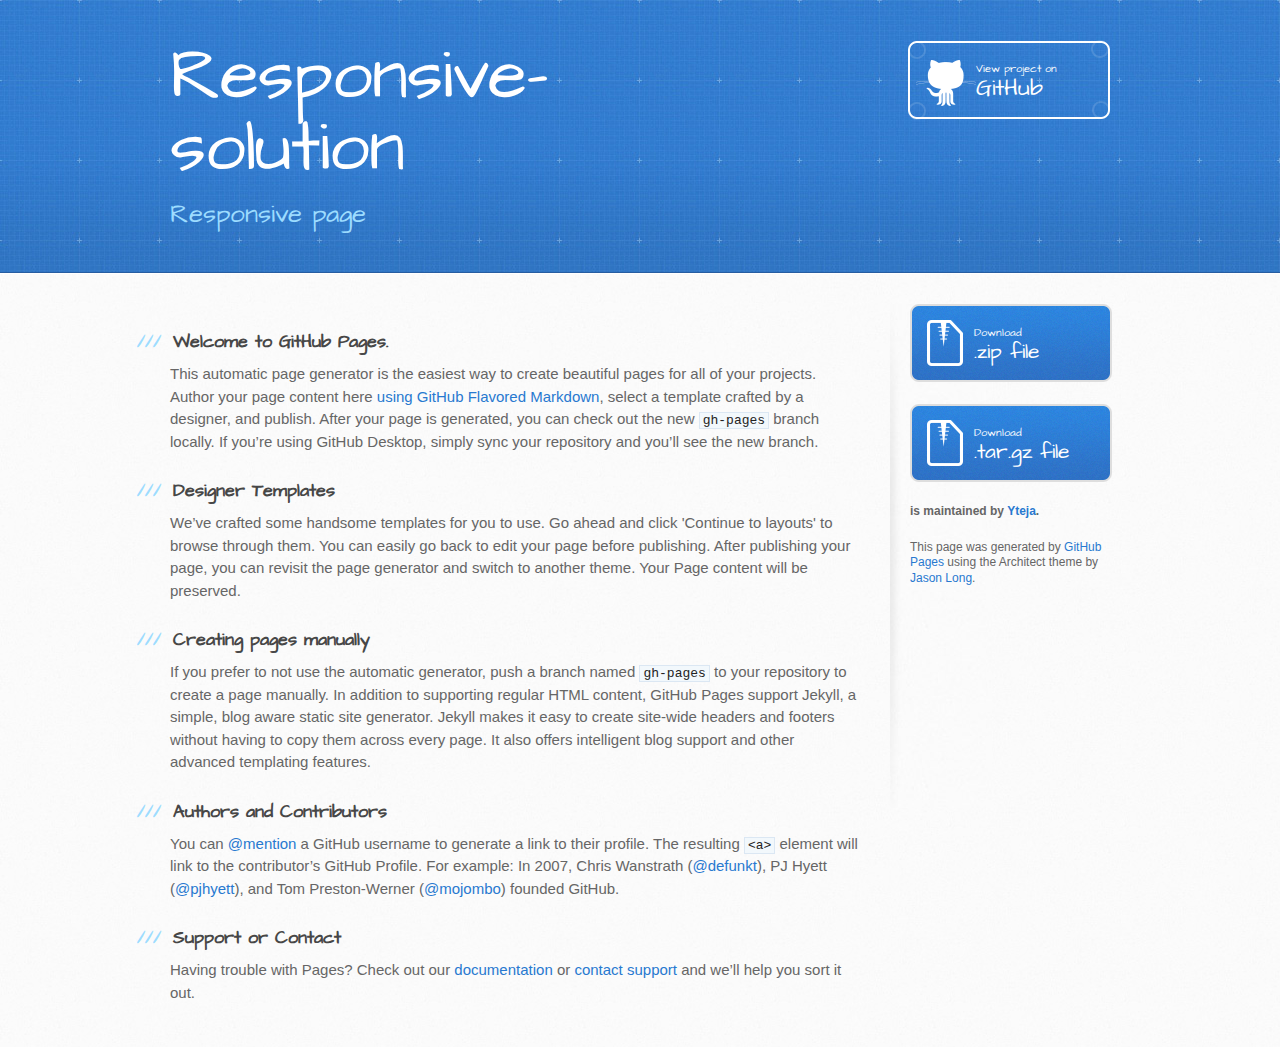
<file: index.html>
<!DOCTYPE html>
<html>
  <head>
    <meta charset='utf-8'>
    <meta http-equiv="X-UA-Compatible" content="chrome=1">
    <meta name="viewport" content="width=device-width, initial-scale=1, maximum-scale=1">
    <link href='https://fonts.googleapis.com/css?family=Architects+Daughter' rel='stylesheet' type='text/css'>
    <link rel="stylesheet" type="text/css" href="stylesheets/stylesheet.css" media="screen">
    <link rel="stylesheet" type="text/css" href="stylesheets/github-light.css" media="screen">
    <link rel="stylesheet" type="text/css" href="stylesheets/print.css" media="print">

    <!--[if lt IE 9]>
    <script src="//html5shiv.googlecode.com/svn/trunk/html5.js"></script>
    <![endif]-->

    <title>Responsive-solution by Yteja</title>
  </head>

  <body>
    <header>
      <div class="inner">
        <h1>Responsive-solution</h1>
        <h2>Responsive page</h2>
        <a href="https://github.com/Yteja/Responsive-Solution" class="button"><small>View project on</small> GitHub</a>
      </div>
    </header>

    <div id="content-wrapper">
      <div class="inner clearfix">
        <section id="main-content">
          <h3>
<a id="welcome-to-github-pages" class="anchor" href="#welcome-to-github-pages" aria-hidden="true"><span aria-hidden="true" class="octicon octicon-link"></span></a>Welcome to GitHub Pages.</h3>

<p>This automatic page generator is the easiest way to create beautiful pages for all of your projects. Author your page content here <a href="https://guides.github.com/features/mastering-markdown/">using GitHub Flavored Markdown</a>, select a template crafted by a designer, and publish. After your page is generated, you can check out the new <code>gh-pages</code> branch locally. If you’re using GitHub Desktop, simply sync your repository and you’ll see the new branch.</p>

<h3>
<a id="designer-templates" class="anchor" href="#designer-templates" aria-hidden="true"><span aria-hidden="true" class="octicon octicon-link"></span></a>Designer Templates</h3>

<p>We’ve crafted some handsome templates for you to use. Go ahead and click 'Continue to layouts' to browse through them. You can easily go back to edit your page before publishing. After publishing your page, you can revisit the page generator and switch to another theme. Your Page content will be preserved.</p>

<h3>
<a id="creating-pages-manually" class="anchor" href="#creating-pages-manually" aria-hidden="true"><span aria-hidden="true" class="octicon octicon-link"></span></a>Creating pages manually</h3>

<p>If you prefer to not use the automatic generator, push a branch named <code>gh-pages</code> to your repository to create a page manually. In addition to supporting regular HTML content, GitHub Pages support Jekyll, a simple, blog aware static site generator. Jekyll makes it easy to create site-wide headers and footers without having to copy them across every page. It also offers intelligent blog support and other advanced templating features.</p>

<h3>
<a id="authors-and-contributors" class="anchor" href="#authors-and-contributors" aria-hidden="true"><span aria-hidden="true" class="octicon octicon-link"></span></a>Authors and Contributors</h3>

<p>You can <a href="https://help.github.com/articles/basic-writing-and-formatting-syntax/#mentioning-users-and-teams" class="user-mention">@mention</a> a GitHub username to generate a link to their profile. The resulting <code>&lt;a&gt;</code> element will link to the contributor’s GitHub Profile. For example: In 2007, Chris Wanstrath (<a href="https://github.com/defunkt" class="user-mention">@defunkt</a>), PJ Hyett (<a href="https://github.com/pjhyett" class="user-mention">@pjhyett</a>), and Tom Preston-Werner (<a href="https://github.com/mojombo" class="user-mention">@mojombo</a>) founded GitHub.</p>

<h3>
<a id="support-or-contact" class="anchor" href="#support-or-contact" aria-hidden="true"><span aria-hidden="true" class="octicon octicon-link"></span></a>Support or Contact</h3>

<p>Having trouble with Pages? Check out our <a href="https://help.github.com/pages">documentation</a> or <a href="https://github.com/contact">contact support</a> and we’ll help you sort it out.</p>
        </section>

        <aside id="sidebar">
          <a href="https://github.com/Yteja/Responsive-Solution/zipball/master" class="button">
            <small>Download</small>
            .zip file
          </a>
          <a href="https://github.com/Yteja/Responsive-Solution/tarball/master" class="button">
            <small>Download</small>
            .tar.gz file
          </a>

          <p class="repo-owner"><a href="https://github.com/Yteja/Responsive-Solution"></a> is maintained by <a href="https://github.com/Yteja">Yteja</a>.</p>

          <p>This page was generated by <a href="https://pages.github.com">GitHub Pages</a> using the Architect theme by <a href="https://twitter.com/jasonlong">Jason Long</a>.</p>
        </aside>
      </div>
    </div>

  
  </body>
</html>
</file>
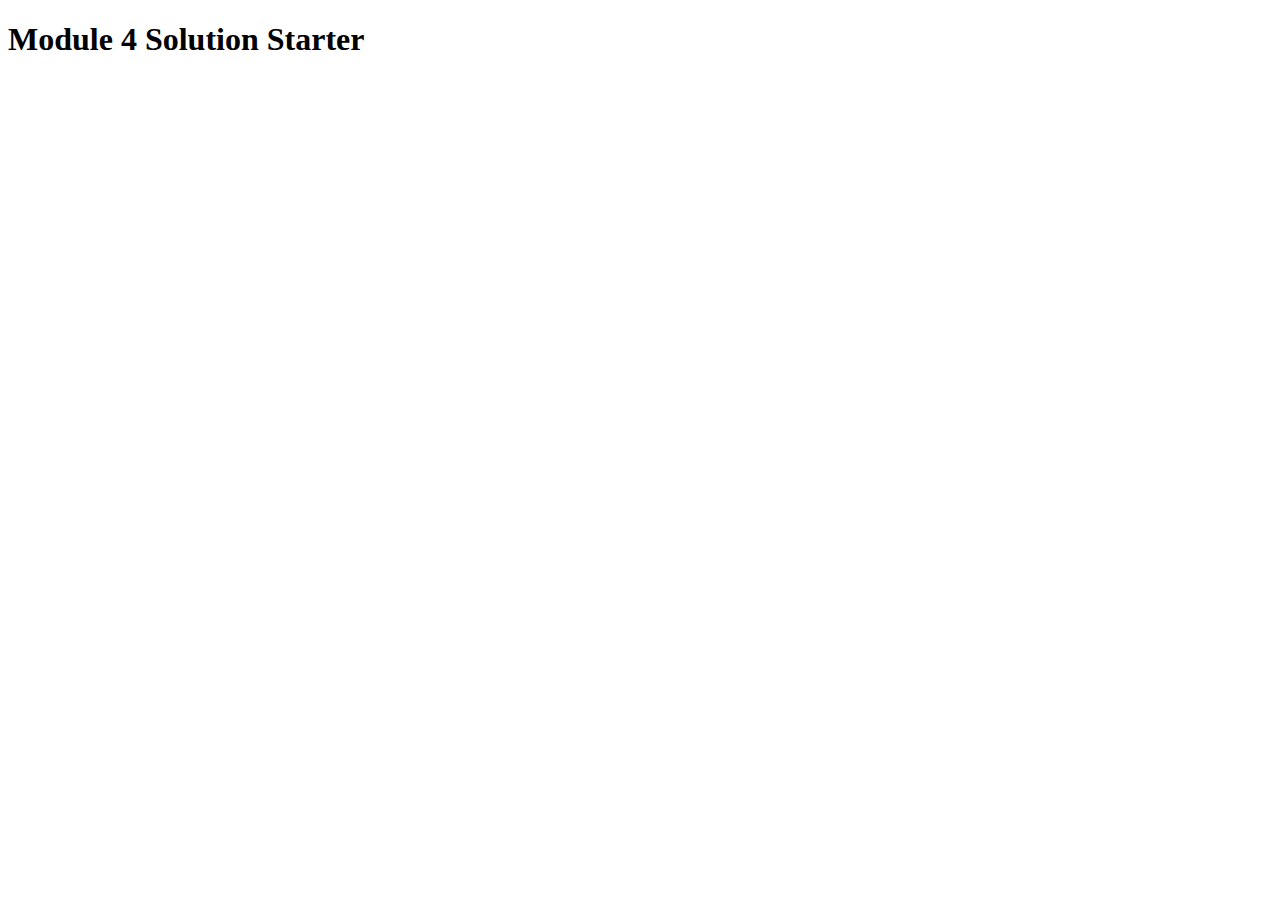
<file: Module4-Solution/index.html>
<!DOCTYPE html>
<html>
<head>
  <meta charset="utf-8">
  <title>Module 4 Solution Starter</title>
  <script src="SpeakHello.js"></script>
  <script src="SpeakGoodBye.js"></script>
  <script src="script.js"></script>
</head>
<body>
  <h1>Module 4 Solution Starter</h1>
</body>
</html>
</file>
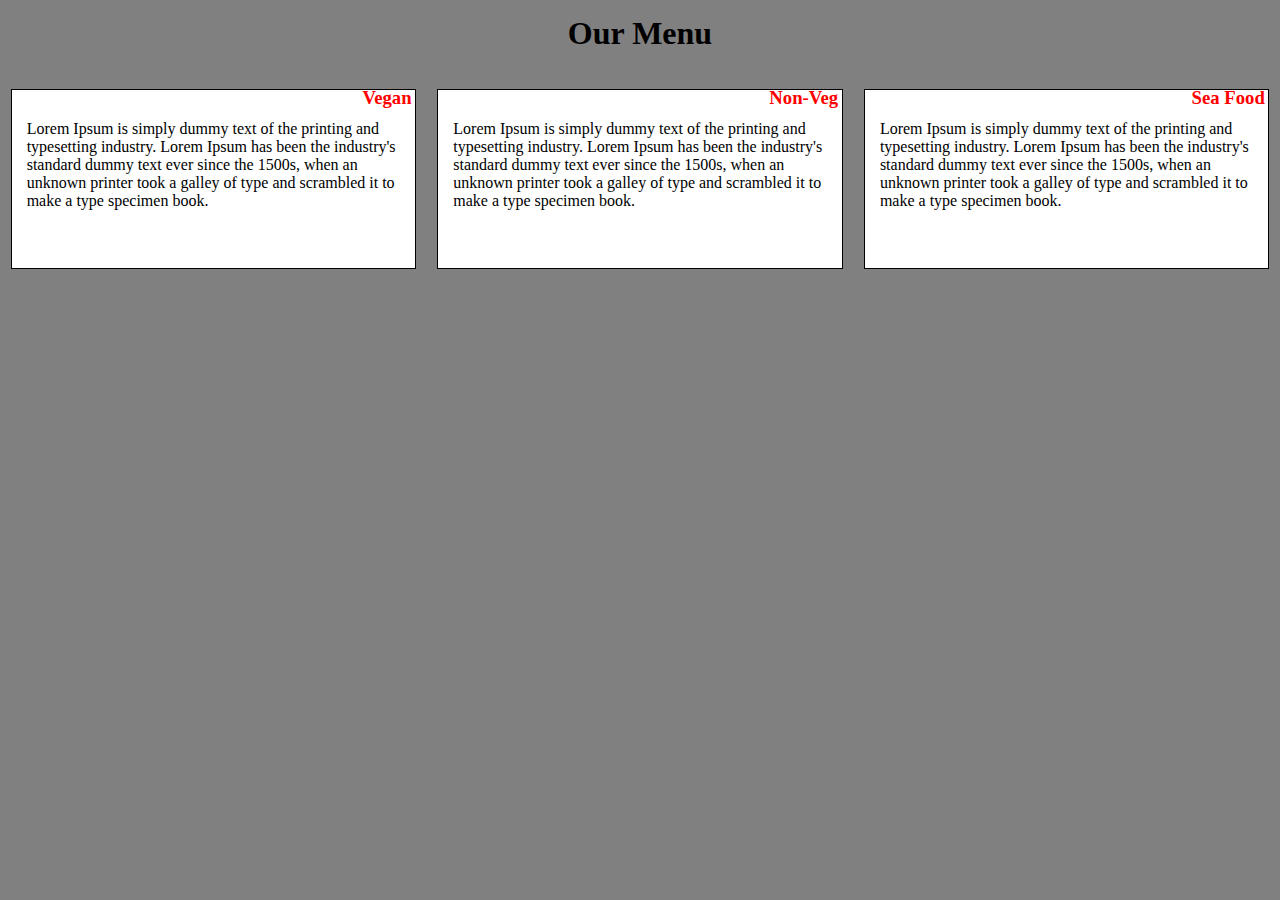
<file: Solution/index.html>
<!DOCTYPE html>
<html>
<head>
<meta charset="utf-8">
<meta name="viewport" content="width=device-width, initial-scale=1">
	<title>Responsive Page</title>
	<link href="Stylesheet.css" rel="Stylesheet" type="text/css">
</head>

<body>



<h1>Our Menu</h1>
	<div class="row">
	<div class="col-lg-4 col-md-6">
	<div id="a">
	      <span><h3>Vegan</h3></span>
	</div>
	<div>
	<p>Lorem Ipsum is simply dummy text of the printing and typesetting industry. Lorem Ipsum has been the industry's standard dummy text ever since the 1500s, when an unknown printer took a galley of type and scrambled it to make a type specimen book. </p>
    </div>
	</div>
	
	<div class="col-lg-4 col-md-6"><div id="b"><span><h3>Non-Veg</h3></span></div><p>Lorem Ipsum is simply dummy text of the printing and typesetting industry. Lorem Ipsum has been the industry's standard dummy text ever since the 1500s, when an unknown printer took a galley of type and scrambled it to make a type specimen book. </p></div>
	
	<div class="col-lg-4 col-md-6"><div id="c"><span><h3>Sea Food</h3></span></div><p>Lorem Ipsum is simply dummy text of the printing and typesetting industry. Lorem Ipsum has been the industry's standard dummy text ever since the 1500s, when an unknown printer took a galley of type and scrambled it to make a type specimen book. </p></div>
	
</div>


</body>
</html>
</file>
<file: stylesheets/github-light.css>
/*
The MIT License (MIT)

Copyright (c) 2016 GitHub, Inc.

Permission is hereby granted, free of charge, to any person obtaining a copy
of this software and associated documentation files (the "Software"), to deal
in the Software without restriction, including without limitation the rights
to use, copy, modify, merge, publish, distribute, sublicense, and/or sell
copies of the Software, and to permit persons to whom the Software is
furnished to do so, subject to the following conditions:

The above copyright notice and this permission notice shall be included in all
copies or substantial portions of the Software.

THE SOFTWARE IS PROVIDED "AS IS", WITHOUT WARRANTY OF ANY KIND, EXPRESS OR
IMPLIED, INCLUDING BUT NOT LIMITED TO THE WARRANTIES OF MERCHANTABILITY,
FITNESS FOR A PARTICULAR PURPOSE AND NONINFRINGEMENT. IN NO EVENT SHALL THE
AUTHORS OR COPYRIGHT HOLDERS BE LIABLE FOR ANY CLAIM, DAMAGES OR OTHER
LIABILITY, WHETHER IN AN ACTION OF CONTRACT, TORT OR OTHERWISE, ARISING FROM,
OUT OF OR IN CONNECTION WITH THE SOFTWARE OR THE USE OR OTHER DEALINGS IN THE
SOFTWARE.

*/

.pl-c /* comment */ {
  color: #969896;
}

.pl-c1 /* constant, variable.other.constant, support, meta.property-name, support.constant, support.variable, meta.module-reference, markup.raw, meta.diff.header */,
.pl-s .pl-v /* string variable */ {
  color: #0086b3;
}

.pl-e /* entity */,
.pl-en /* entity.name */ {
  color: #795da3;
}

.pl-smi /* variable.parameter.function, storage.modifier.package, storage.modifier.import, storage.type.java, variable.other */,
.pl-s .pl-s1 /* string source */ {
  color: #333;
}

.pl-ent /* entity.name.tag */ {
  color: #63a35c;
}

.pl-k /* keyword, storage, storage.type */ {
  color: #a71d5d;
}

.pl-s /* string */,
.pl-pds /* punctuation.definition.string, string.regexp.character-class */,
.pl-s .pl-pse .pl-s1 /* string punctuation.section.embedded source */,
.pl-sr /* string.regexp */,
.pl-sr .pl-cce /* string.regexp constant.character.escape */,
.pl-sr .pl-sre /* string.regexp source.ruby.embedded */,
.pl-sr .pl-sra /* string.regexp string.regexp.arbitrary-repitition */ {
  color: #183691;
}

.pl-v /* variable */ {
  color: #ed6a43;
}

.pl-id /* invalid.deprecated */ {
  color: #b52a1d;
}

.pl-ii /* invalid.illegal */ {
  color: #f8f8f8;
  background-color: #b52a1d;
}

.pl-sr .pl-cce /* string.regexp constant.character.escape */ {
  font-weight: bold;
  color: #63a35c;
}

.pl-ml /* markup.list */ {
  color: #693a17;
}

.pl-mh /* markup.heading */,
.pl-mh .pl-en /* markup.heading entity.name */,
.pl-ms /* meta.separator */ {
  font-weight: bold;
  color: #1d3e81;
}

.pl-mq /* markup.quote */ {
  color: #008080;
}

.pl-mi /* markup.italic */ {
  font-style: italic;
  color: #333;
}

.pl-mb /* markup.bold */ {
  font-weight: bold;
  color: #333;
}

.pl-md /* markup.deleted, meta.diff.header.from-file */ {
  color: #bd2c00;
  background-color: #ffecec;
}

.pl-mi1 /* markup.inserted, meta.diff.header.to-file */ {
  color: #55a532;
  background-color: #eaffea;
}

.pl-mdr /* meta.diff.range */ {
  font-weight: bold;
  color: #795da3;
}

.pl-mo /* meta.output */ {
  color: #1d3e81;
}
</file>
<file: stylesheets/print.css>
html, body, div, span, applet, object, iframe,
h1, h2, h3, h4, h5, h6, p, blockquote, pre,
a, abbr, acronym, address, big, cite, code,
del, dfn, em, img, ins, kbd, q, s, samp,
small, strike, strong, sub, sup, tt, var,
b, u, i, center,
dl, dt, dd, ol, ul, li,
fieldset, form, label, legend,
table, caption, tbody, tfoot, thead, tr, th, td,
article, aside, canvas, details, embed,
figure, figcaption, footer, header, hgroup,
menu, nav, output, ruby, section, summary,
time, mark, audio, video {
  padding: 0;
  margin: 0;
  font: inherit;
  font-size: 100%;
  vertical-align: baseline;
  border: 0;
}
/* HTML5 display-role reset for older browsers */
article, aside, details, figcaption, figure,
footer, header, hgroup, menu, nav, section {
  display: block;
}
body {
  line-height: 1;
}
ol, ul {
  list-style: none;
}
blockquote, q {
  quotes: none;
}
blockquote:before, blockquote:after,
q:before, q:after {
  content: '';
  content: none;
}
table {
  border-spacing: 0;
  border-collapse: collapse;
}
body {
  font-family: 'Helvetica Neue', Helvetica, Arial, serif;
  font-size: 13px;
  line-height: 1.5;
  color: #000;
}

a {
  font-weight: bold;
  color: #d5000d;
}

header {
  padding-top: 35px;
  padding-bottom: 10px;
}

header h1 {
  font-size: 48px;
  font-weight: bold;
  line-height: 1.2;
  color: #303030;
  letter-spacing: -1px;
}

header h2 {
  font-size: 24px;
  font-weight: normal;
  line-height: 1.3;
  color: #aaa;
  letter-spacing: -1px;
}
#downloads {
  display: none;
}
#main_content {
  padding-top: 20px;
}

code, pre {
  margin-bottom: 30px;
  font-family: Monaco, "Bitstream Vera Sans Mono", "Lucida Console", Terminal;
  font-size: 12px;
  color: #222;
}

code {
  padding: 0 3px;
}

pre {
  padding: 20px;
  overflow: auto;
  border: solid 1px #ddd;
}
pre code {
  padding: 0;
}

ul, ol, dl {
  margin-bottom: 20px;
}


/* COMMON STYLES */

table {
  width: 100%;
  border: 1px solid #ebebeb;
}

th {
  font-weight: 500;
}

td {
  font-weight: 300;
  text-align: center;
  border: 1px solid #ebebeb;
}

form {
  padding: 20px;
  background: #f2f2f2;

}


/* GENERAL ELEMENT TYPE STYLES */

h1 {
  font-size: 2.8em;
}

h2 {
  margin-bottom: 8px;
  font-size: 22px;
  font-weight: bold;
  color: #303030;
}

h3 {
  margin-bottom: 8px;
  font-size: 18px;
  font-weight: bold;
  color: #d5000d;
}

h4 {
  font-size: 16px;
  font-weight: bold;
  color: #303030;
}

h5 {
  font-size: 1em;
  color: #303030;
}

h6 {
  font-size: .8em;
  color: #303030;
}

p {
  margin-bottom: 20px;
  font-weight: 300;
}

a {
  text-decoration: none;
}

p a {
  font-weight: 400;
}

blockquote {
  padding: 0 0 0 30px;
  margin-bottom: 20px;
  font-size: 1.6em;
  border-left: 10px solid #e9e9e9;
}

ul li {
  padding-left: 20px;
  list-style-position: inside;
  list-style: disc;
}

ol li {
  padding-left: 3px;
  list-style-position: inside;
  list-style: decimal;
}

dl dd {
  font-style: italic;
  font-weight: 100;
}

footer {
  padding-top: 20px;
  padding-bottom: 30px;
  margin-top: 40px;
  font-size: 13px;
  color: #aaa;
}

footer a {
  color: #666;
}

/* MISC */
.clearfix:after {
  display: block;
  height: 0;
  clear: both;
  visibility: hidden;
  content: '.';
}

.clearfix {display: inline-block;}
* html .clearfix {height: 1%;}
.clearfix {display: block;}
</file>
<file: Solution/Stylesheet.css>
*{
	box-sizing: border-box;
	margin: 0px;
	
  }
body{
	background-color: grey;
	

}
h1{
	margin-bottom: 15px;
	text-align: center;
	margin-top: 15px;
}
h3{
	text-align: right;
	color: red;
	position: relative;
	right: 15px;
	top: 20px;
}
#a h3 span{
	border:1px solid black;
	background-color: yellow
}
#b h3 span {
	border:1px solid black;
	background-color: orange;
}
#c h3 span {
	border:1px solid black;
	background-color: grey;
}
p{
	border: 1px solid black;
	
	background-color: #ffffff;
	padding: 30px 15px 15px 15px;
	width:95%;
	height:180px;
	margin-right:auto;
	margin-left: auto;

	

	font-family: serif;
	color: black;

}

.row {
	width:100%;
}

@media (min-width: 992px) {
  .col-lg-1, .col-lg-2, .col-lg-3, .col-lg-4, .col-lg-5, .col-lg-6, .col-lg-7, .col-lg-8, .col-lg-9, .col-lg-10, .col-lg-11, .col-lg-12 {
    float: left;
    
  }
  .col-lg-1 {
    width: 8.33%;
  }
  .col-lg-2 {
    width: 16.66%;
  }
  .col-lg-3 {
    width: 25%;
  }
  .col-lg-4 {
    width: 33.33%;
  }
  .col-lg-5 {
    width: 41.66%;
  }
  .col-lg-6 {
    width: 50%;
  }
  .col-lg-7 {
    width: 58.33%;
  }
  .col-lg-8 {
    width: 66.66%;
  }
  .col-lg-9 {
    width: 74.99%;
  }
  .col-lg-10 {
    width: 83.33%;
  }
  .col-lg-11 {
    width: 91.66%;
  }
  .col-lg-12 {
    width: 100%;
  }
}
@media (min-width: 768px) and (max-width: 991px) {
  .col-md-1, .col-md-2, .col-md-3, .col-md-4, .col-md-5, .col-md-6, .col-md-7, .col-md-8, .col-md-9, .col-md-10, .col-md-11, .col-md-12 {
    float: left;
    
  }
  .col-md-1 {
    width: 8.33%;
  }
  .col-md-2 {
    width: 16.66%;
  }
  .col-md-3 {
    width: 25%;
  }
  .col-md-4 {
    width: 33.33%;
  }
  .col-md-5 {
    width: 41.66%;
  }
  .col-md-6 {
    width: 50%;
  }
  .col-md-7 {
    width: 58.33%;
  }
  .col-md-8 {
    width: 66.66%;
  }
  .col-md-9 {
    width: 74.99%;
  }
  .col-md-10 {
    width: 83.33%;
  }
  .col-md-11 {
    width: 91.66%;
  }
  .col-md-12 {
    width: 100%;
  }
}

@media (min-width: 767px) {
  .col-sm-1, .col-sm-2, .col-sm-3, .col-sm-4, .col-sm-5, .col-sm-6, .col-sm-7, .col-sm-8, .col-sm-9, .col-sm-10, .col-sm-11, .col-sm-12 {
    float: left;
    
  }
  .col-sm-1 {
    width: 8.33%;
  }
  .col-sm-2 {
    width: 16.66%;
  }
  .col-sm-3 {
    width: 25%;
  }
  .col-sm-4 {
    width: 33.33%;
  }
  .col-sm-5 {
    width: 41.66%;
  }
  .col-sm-6 {
    width: 50%;
  }
  .col-sm-7 {
    width: 58.33%;
  }
  .col-sm-8 {
    width: 66.66%;
  }
  .col-sm-9 {
    width: 74.99%;
  }
  .col-sm-10 {
    width: 83.33%;
  }
  .col-sm-11 {
    width: 91.66%;
  }
  .col-sm-12 {
    width: 100%;
  }
}
</file>
<file: stylesheets/stylesheet.css>
/*! normalize.css v3.0.2 | MIT License | git.io/normalize */

/**
 * 1. Set default font family to sans-serif.
 * 2. Prevent iOS text size adjust after orientation change, without disabling
 *    user zoom.
 */

html {
  font-family: sans-serif; /* 1 */
  -webkit-text-size-adjust: 100%; /* 2 */
  -ms-text-size-adjust: 100%; /* 2 */
}

/**
 * Remove default margin.
 */

body {
  margin: 0;
}

/* HTML5 display definitions
   ========================================================================== */

/**
 * Correct `block` display not defined for any HTML5 element in IE 8/9.
 * Correct `block` display not defined for `details` or `summary` in IE 10/11
 * and Firefox.
 * Correct `block` display not defined for `main` in IE 11.
 */

article,
aside,
details,
figcaption,
figure,
footer,
header,
hgroup,
main,
menu,
nav,
section,
summary {
  display: block;
}

/**
 * 1. Correct `inline-block` display not defined in IE 8/9.
 * 2. Normalize vertical alignment of `progress` in Chrome, Firefox, and Opera.
 */

audio,
canvas,
progress,
video {
  display: inline-block; /* 1 */
  vertical-align: baseline; /* 2 */
}

/**
 * Prevent modern browsers from displaying `audio` without controls.
 * Remove excess height in iOS 5 devices.
 */

audio:not([controls]) {
  display: none;
  height: 0;
}

/**
 * Address `[hidden]` styling not present in IE 8/9/10.
 * Hide the `template` element in IE 8/9/11, Safari, and Firefox < 22.
 */

[hidden],
template {
  display: none;
}

/* Links
   ========================================================================== */

/**
 * Remove the gray background color from active links in IE 10.
 */

a {
  background-color: transparent;
}

/**
 * Improve readability when focused and also mouse hovered in all browsers.
 */

a:active,
a:hover {
  outline: 0;
}

/* Text-level semantics
   ========================================================================== */

/**
 * Address styling not present in IE 8/9/10/11, Safari, and Chrome.
 */

abbr[title] {
  border-bottom: 1px dotted;
}

/**
 * Address style set to `bolder` in Firefox 4+, Safari, and Chrome.
 */

b,
strong {
  font-weight: bold;
}

/**
 * Address styling not present in Safari and Chrome.
 */

dfn {
  font-style: italic;
}

/**
 * Address variable `h1` font-size and margin within `section` and `article`
 * contexts in Firefox 4+, Safari, and Chrome.
 */

h1 {
  margin: 0.67em 0;
  font-size: 2em;
}

/**
 * Address styling not present in IE 8/9.
 */

mark {
  color: #000;
  background: #ff0;
}

/**
 * Address inconsistent and variable font size in all browsers.
 */

small {
  font-size: 80%;
}

/**
 * Prevent `sub` and `sup` affecting `line-height` in all browsers.
 */

sub,
sup {
  position: relative;
  font-size: 75%;
  line-height: 0;
  vertical-align: baseline;
}

sup {
  top: -0.5em;
}

sub {
  bottom: -0.25em;
}

/* Embedded content
   ========================================================================== */

/**
 * Remove border when inside `a` element in IE 8/9/10.
 */

img {
  border: 0;
}

/**
 * Correct overflow not hidden in IE 9/10/11.
 */

svg:not(:root) {
  overflow: hidden;
}

/* Grouping content
   ========================================================================== */

/**
 * Address margin not present in IE 8/9 and Safari.
 */

figure {
  margin: 1em 40px;
}

/**
 * Address differences between Firefox and other browsers.
 */

hr {
  height: 0;
  -moz-box-sizing: content-box;
  box-sizing: content-box;
}

/**
 * Contain overflow in all browsers.
 */

pre {
  overflow: auto;
}

/**
 * Address odd `em`-unit font size rendering in all browsers.
 */

code,
kbd,
pre,
samp {
  font-family: monospace, monospace;
  font-size: 1em;
}

/* Forms
   ========================================================================== */

/**
 * Known limitation: by default, Chrome and Safari on OS X allow very limited
 * styling of `select`, unless a `border` property is set.
 */

/**
 * 1. Correct color not being inherited.
 *    Known issue: affects color of disabled elements.
 * 2. Correct font properties not being inherited.
 * 3. Address margins set differently in Firefox 4+, Safari, and Chrome.
 */

button,
input,
optgroup,
select,
textarea {
  margin: 0; /* 3 */
  font: inherit; /* 2 */
  color: inherit; /* 1 */
}

/**
 * Address `overflow` set to `hidden` in IE 8/9/10/11.
 */

button {
  overflow: visible;
}

/**
 * Address inconsistent `text-transform` inheritance for `button` and `select`.
 * All other form control elements do not inherit `text-transform` values.
 * Correct `button` style inheritance in Firefox, IE 8/9/10/11, and Opera.
 * Correct `select` style inheritance in Firefox.
 */

button,
select {
  text-transform: none;
}

/**
 * 1. Avoid the WebKit bug in Android 4.0.* where (2) destroys native `audio`
 *    and `video` controls.
 * 2. Correct inability to style clickable `input` types in iOS.
 * 3. Improve usability and consistency of cursor style between image-type
 *    `input` and others.
 */

button,
html input[type="button"], /* 1 */
input[type="reset"],
input[type="submit"] {
  -webkit-appearance: button; /* 2 */
  cursor: pointer; /* 3 */
}

/**
 * Re-set default cursor for disabled elements.
 */

button[disabled],
html input[disabled] {
  cursor: default;
}

/**
 * Remove inner padding and border in Firefox 4+.
 */

button::-moz-focus-inner,
input::-moz-focus-inner {
  padding: 0;
  border: 0;
}

/**
 * Address Firefox 4+ setting `line-height` on `input` using `!important` in
 * the UA stylesheet.
 */

input {
  line-height: normal;
}

/**
 * It's recommended that you don't attempt to style these elements.
 * Firefox's implementation doesn't respect box-sizing, padding, or width.
 *
 * 1. Address box sizing set to `content-box` in IE 8/9/10.
 * 2. Remove excess padding in IE 8/9/10.
 */

input[type="checkbox"],
input[type="radio"] {
  box-sizing: border-box; /* 1 */
  padding: 0; /* 2 */
}

/**
 * Fix the cursor style for Chrome's increment/decrement buttons. For certain
 * `font-size` values of the `input`, it causes the cursor style of the
 * decrement button to change from `default` to `text`.
 */

input[type="number"]::-webkit-inner-spin-button,
input[type="number"]::-webkit-outer-spin-button {
  height: auto;
}

/**
 * 1. Address `appearance` set to `searchfield` in Safari and Chrome.
 * 2. Address `box-sizing` set to `border-box` in Safari and Chrome
 *    (include `-moz` to future-proof).
 */

input[type="search"] {
  -webkit-box-sizing: content-box; /* 2 */
  -moz-box-sizing: content-box;
  box-sizing: content-box;
  -webkit-appearance: textfield; /* 1 */
}

/**
 * Remove inner padding and search cancel button in Safari and Chrome on OS X.
 * Safari (but not Chrome) clips the cancel button when the search input has
 * padding (and `textfield` appearance).
 */

input[type="search"]::-webkit-search-cancel-button,
input[type="search"]::-webkit-search-decoration {
  -webkit-appearance: none;
}

/**
 * Define consistent border, margin, and padding.
 */

fieldset {
  padding: 0.35em 0.625em 0.75em;
  margin: 0 2px;
  border: 1px solid #c0c0c0;
}

/**
 * 1. Correct `color` not being inherited in IE 8/9/10/11.
 * 2. Remove padding so people aren't caught out if they zero out fieldsets.
 */

legend {
  padding: 0; /* 2 */
  border: 0; /* 1 */
}

/**
 * Remove default vertical scrollbar in IE 8/9/10/11.
 */

textarea {
  overflow: auto;
}

/**
 * Don't inherit the `font-weight` (applied by a rule above).
 * NOTE: the default cannot safely be changed in Chrome and Safari on OS X.
 */

optgroup {
  font-weight: bold;
}

/* Tables
   ========================================================================== */

/**
 * Remove most spacing between table cells.
 */

table {
  border-spacing: 0;
  border-collapse: collapse;
}

td,
th {
  padding: 0;
}

/* LAYOUT STYLES */
body {
  font-family: 'Helvetica Neue', Helvetica, Arial, serif;
  font-size: 15px;
  font-weight: 400;
  line-height: 1.5;
  color: #666;
  background: #fafafa url(../images/body-bg.jpg) 0 0 repeat;
}

p {
  margin-top: 0;
}

a {
  color: #2879d0;
}
a:hover {
  color: #2268b2;
}

header {
  padding-top: 40px;
  padding-bottom: 40px;
  font-family: 'Architects Daughter', 'Helvetica Neue', Helvetica, Arial, serif;
  background: #2e7bcf url(../images/header-bg.jpg) 0 0 repeat-x;
  border-bottom: solid 1px #275da1;
}

header h1 {
  width: 540px;
  margin-top: 0;
  margin-bottom: 0.2em;
  font-size: 72px;
  font-weight: normal;
  line-height: 1;
  color: #fff;
  letter-spacing: -1px;
}

header h2 {
  width: 540px;
  margin-top: 0;
  margin-bottom: 0;
  font-size: 26px;
  font-weight: normal;
  line-height: 1.3;
  color: #9ddcff;
  letter-spacing: 0;
}

.inner {
  position: relative;
  width: 940px;
  margin: 0 auto;
}

#content-wrapper {
  padding-top: 30px;
  border-top: solid 1px #fff;
}

#main-content {
  float: left;
  width: 690px;
}

#main-content img {
  max-width: 100%;
}

aside#sidebar {
  float: right;
  width: 200px;
  min-height: 504px;
  padding-left: 20px;
  font-size: 12px;
  line-height: 1.3;
  background: transparent url(../images/sidebar-bg.jpg) 0 0 no-repeat;
}

aside#sidebar p.repo-owner,
aside#sidebar p.repo-owner a {
  font-weight: bold;
}

#downloads {
  margin-bottom: 40px;
}

a.button {
  width: 134px;
  height: 58px;
  padding-top: 22px;
  padding-left: 68px;
  font-family: 'Architects Daughter', 'Helvetica Neue', Helvetica, Arial, serif;
  font-size: 23px;
  line-height: 1.2;
  color: #fff;
}
a.button small {
  display: block;
  font-size: 11px;
}
header a.button {
  position: absolute;
  top: 0;
  right: 0;
  background: transparent url(../images/github-button.png) 0 0 no-repeat;
}
aside a.button {
  display: block;
  width: 138px;
  padding-left: 64px;
  margin-bottom: 20px;
  font-size: 21px;
  background: transparent url(../images/download-button.png) 0 0 no-repeat;
}

code, pre {
  margin-bottom: 30px;
  font-family: Monaco, "Bitstream Vera Sans Mono", "Lucida Console", Terminal, monospace;
  font-size: 13px;
  color: #222;
}

code {
  padding: 0 3px;
  background-color: #f2f8fc;
  border: solid 1px #dbe7f3;
}

pre {
  padding: 20px;
  overflow: auto;
  text-shadow: none;
  background: #fff;
  border: solid 1px #f2f2f2;
}
pre code {
  padding: 0;
  color: #2879d0;
  background-color: #fff;
  border: none;
}

ul, ol, dl {
  margin-bottom: 20px;
}


/* COMMON STYLES */

hr {
  height: 0;
  margin-top: 1em;
  margin-bottom: 1em;
  border: 0;
  border-top: solid 1px #ddd;
}

table {
  width: 100%;
  border: 1px solid #ebebeb;
}

th {
  font-weight: 500;
}

td {
  font-weight: 300;
  text-align: center;
  border: 1px solid #ebebeb;
}

form {
  padding: 20px;
  background: #f2f2f2;

}


/* GENERAL ELEMENT TYPE STYLES */

#main-content h1 {
  margin-top: 0;
  margin-bottom: 0;
  font-family: 'Architects Daughter', 'Helvetica Neue', Helvetica, Arial, serif;
  font-size: 2.8em;
  font-weight: normal;
  color: #474747;
  text-indent: 6px;
  letter-spacing: -1px;
}

#main-content h1:before {
  padding-right: 0.3em;
  margin-left: -0.9em;
  color: #9ddcff;
  content: "/";
}

#main-content h2 {
  margin-bottom: 8px;
  font-family: 'Architects Daughter', 'Helvetica Neue', Helvetica, Arial, serif;
  font-size: 22px;
  font-weight: bold;
  color: #474747;
  text-indent: 4px;
}
#main-content h2:before {
  padding-right: 0.3em;
  margin-left: -1.5em;
  content: "//";
  color: #9ddcff;
}

#main-content h3 {
  margin-top: 24px;
  margin-bottom: 8px;
  font-family: 'Architects Daughter', 'Helvetica Neue', Helvetica, Arial, serif;
  font-size: 18px;
  font-weight: bold;
  color: #474747;
  text-indent: 3px;
}

#main-content h3:before {
  padding-right: 0.3em;
  margin-left: -2em;
  content: "///";
  color: #9ddcff;
}

#main-content h4 {
  margin-bottom: 8px;
  font-family: 'Architects Daughter', 'Helvetica Neue', Helvetica, Arial, serif;
  font-size: 15px;
  font-weight: bold;
  color: #474747;
  text-indent: 3px;
}

h4:before {
  padding-right: 0.3em;
  margin-left: -2.8em;
  content: "////";
  color: #9ddcff;
}

#main-content h5 {
  margin-bottom: 8px;
  font-family: 'Architects Daughter', 'Helvetica Neue', Helvetica, Arial, serif;
  font-size: 14px;
  color: #474747;
  text-indent: 3px;
}
h5:before {
  padding-right: 0.3em;
  margin-left: -3.2em;
  content: "/////";
  color: #9ddcff;
}

#main-content h6 {
  margin-bottom: 8px;
  font-family: 'Architects Daughter', 'Helvetica Neue', Helvetica, Arial, serif;
  font-size: .8em;
  color: #474747;
  text-indent: 3px;
}
h6:before {
  padding-right: 0.3em;
  margin-left: -3.7em;
  content: "//////";
  color: #9ddcff;
}

p {
  margin-bottom: 20px;
}

a {
  text-decoration: none;
}

p a {
  font-weight: 400;
}

blockquote {
  padding: 0 0 0 30px;
  margin-bottom: 20px;
  font-size: 1.6em;
  border-left: 10px solid #e9e9e9;
}

ul {
  list-style-position: inside;
  list-style: disc;
  padding-left: 20px;
}

ol {
  list-style-position: inside;
  list-style: decimal;
  padding-left: 3px;
}

dl dd {
  font-style: italic;
  font-weight: 100;
}

footer {
  padding-top: 20px;
  padding-bottom: 30px;
  margin-top: 40px;
  font-size: 13px;
  color: #aaa;
  background: transparent url('../images/hr.png') 0 0 no-repeat;
}

footer a {
  color: #666;
}
footer a:hover {
  color: #444;
}

/* MISC */
.clearfix:after {
  display: block;
  height: 0;
  clear: both;
  visibility: hidden;
  content: '.';
}

.clearfix {display: inline-block;}
* html .clearfix {height: 1%;}
.clearfix {display: block;}

/* #Media Queries
================================================== */

/* Smaller than standard 960 (devices and browsers) */
@media only screen and (max-width: 959px) { }

/* Tablet Portrait size to standard 960 (devices and browsers) */
@media only screen and (min-width: 768px) and (max-width: 959px) {
  .inner {
    width: 740px;
  }
  header h1, header h2 {
    width: 340px;
  }
  header h1 {
    font-size: 60px;
  }
  header h2 {
    font-size: 30px;
  }
  #main-content {
    width: 490px;
  }
  #main-content h1:before,
  #main-content h2:before,
  #main-content h3:before,
  #main-content h4:before,
  #main-content h5:before,
  #main-content h6:before {
    padding-right: 0;
    margin-left: 0;
    content: none;
  }
}

/* All Mobile Sizes (devices and browser) */
@media only screen and (max-width: 767px) {
  .inner {
    width: 93%;
  }
  header {
    padding: 20px 0;
  }
  header .inner {
    position: relative;
  }
  header h1, header h2 {
    width: 100%;
  }
  header h1 {
    font-size: 48px;
  }
  header h2 {
    font-size: 24px;
  }
  header a.button {
    position: relative;
    display: inline-block;
    width: auto;
    height: auto;
    padding: 5px 10px;
    margin-top: 15px;
    font-size: 13px;
    line-height: 1;
    color: #2879d0;
    text-align: center;
    background-color: #9ddcff;
    background-image: none;
    border-radius: 5px;
    -moz-border-radius: 5px;
    -webkit-border-radius: 5px;
  }
  header a.button small {
    display: inline;
    font-size: 13px;
  }
  #main-content,
  aside#sidebar {
    float: none;
    width: 100% ! important;
  }
  aside#sidebar {
    min-height: 0;
    padding: 20px 0;
    margin-top: 20px;
    background-image: none;
    border-top: solid 1px #ddd;
  }
  aside#sidebar a.button {
    display: none;
  }
  #main-content h1:before,
  #main-content h2:before,
  #main-content h3:before,
  #main-content h4:before,
  #main-content h5:before,
  #main-content h6:before {
    padding-right: 0;
    margin-left: 0;
    content: none;
  }
}

/* Mobile Landscape Size to Tablet Portrait (devices and browsers) */
@media only screen and (min-width: 480px) and (max-width: 767px) { }

/* Mobile Portrait Size to Mobile Landscape Size (devices and browsers) */
@media only screen and (max-width: 479px) { }
</file>
